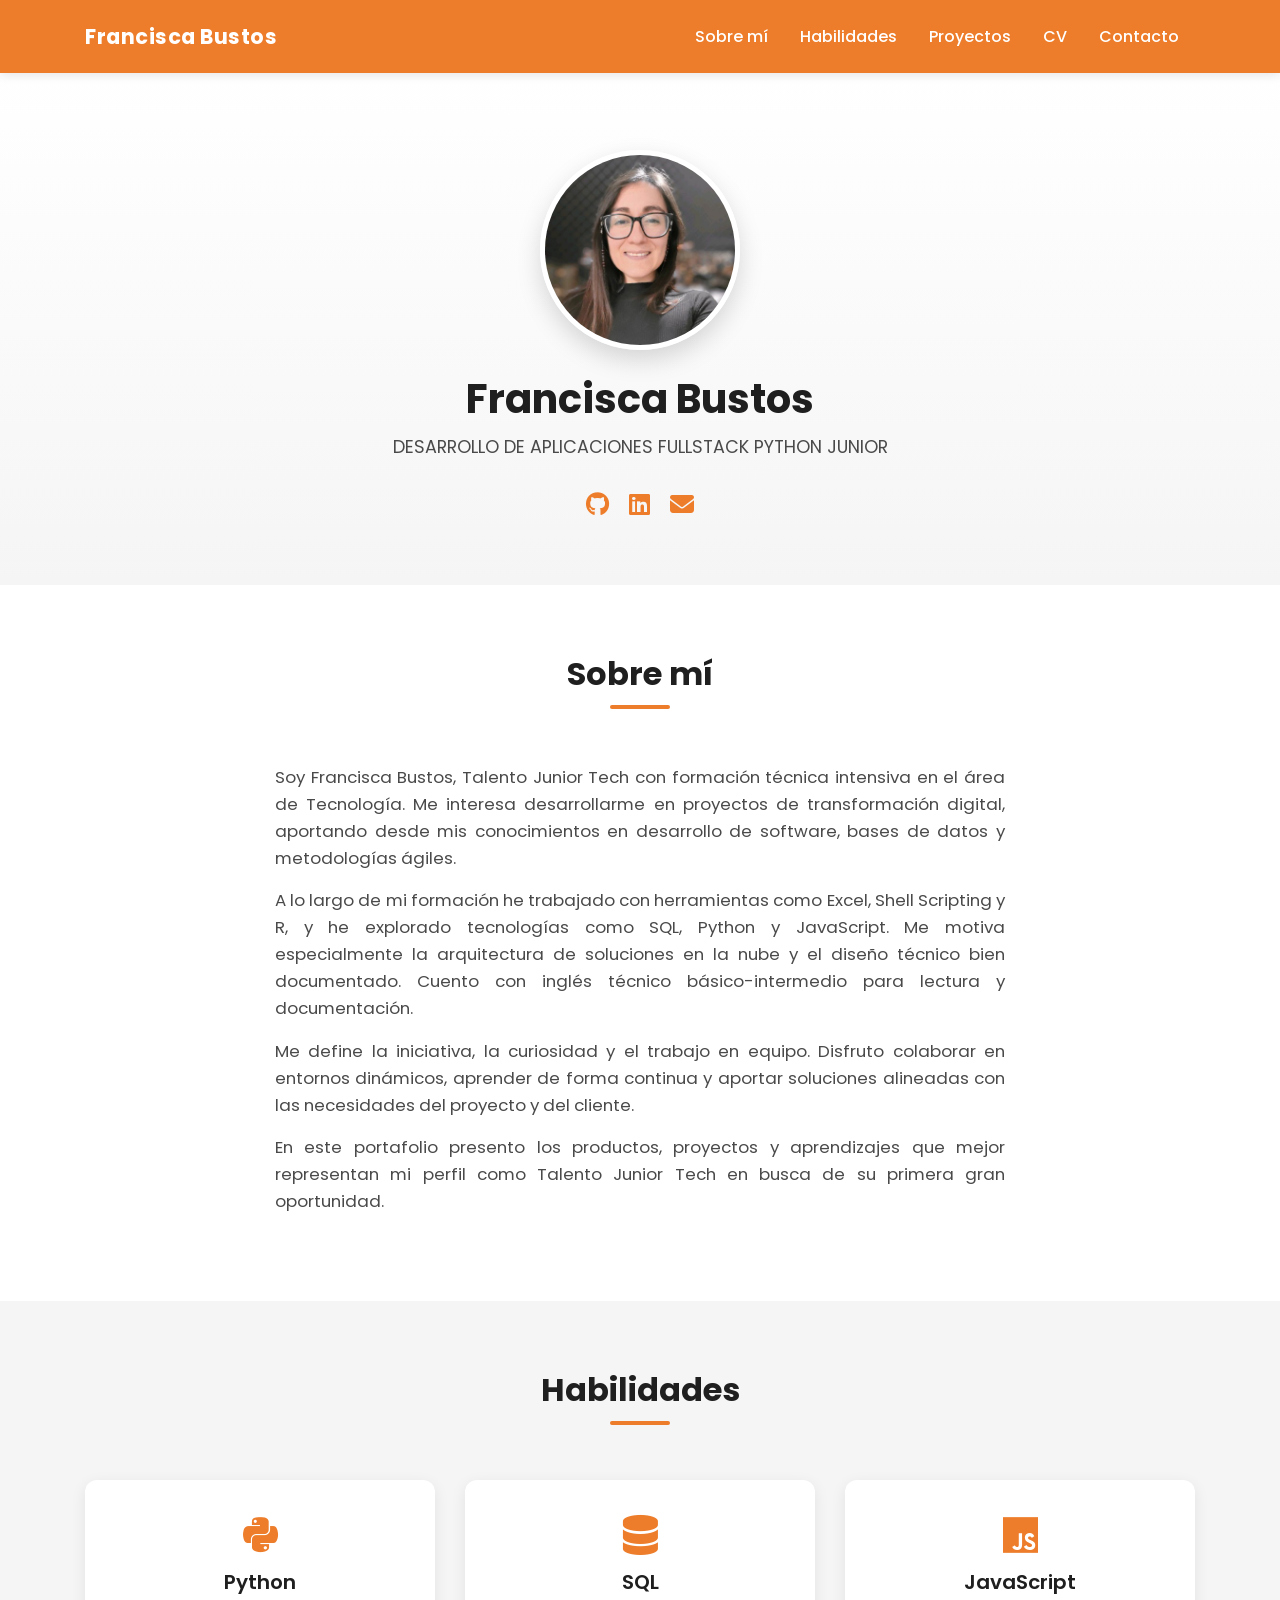
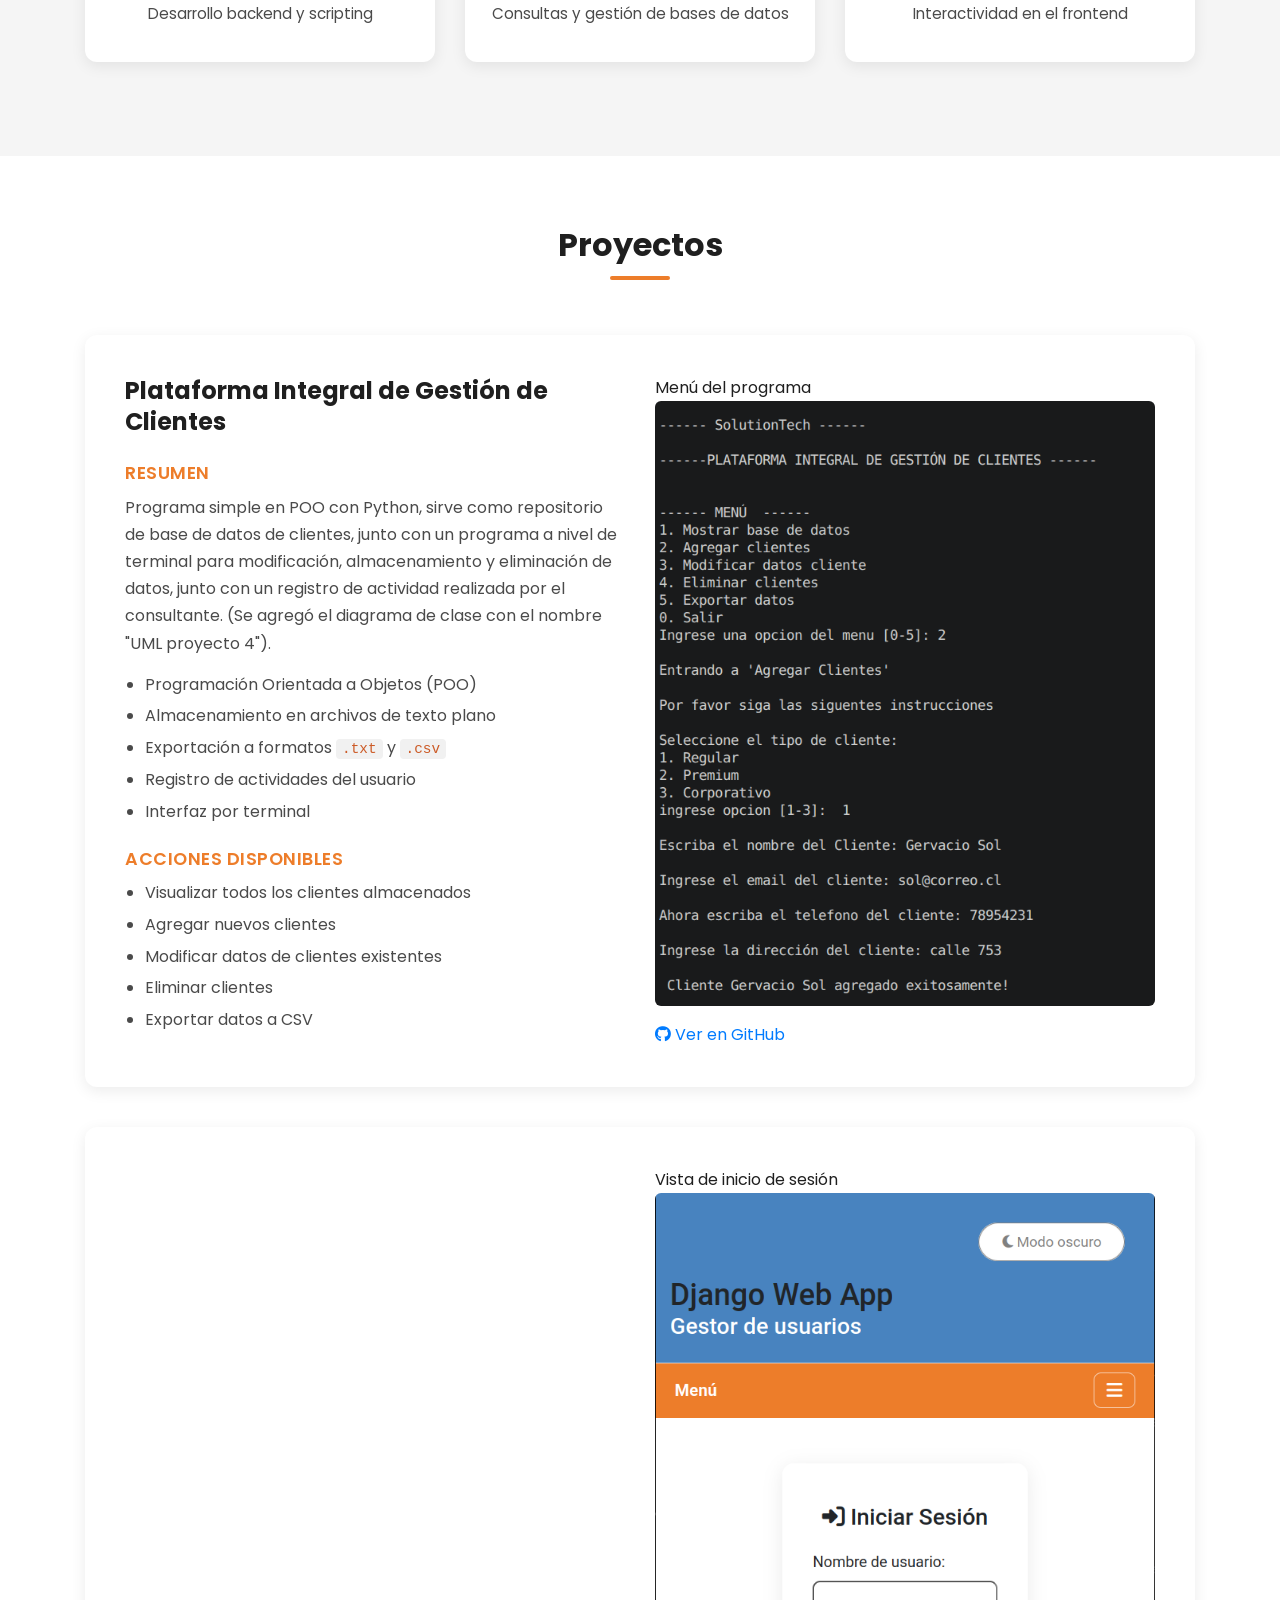
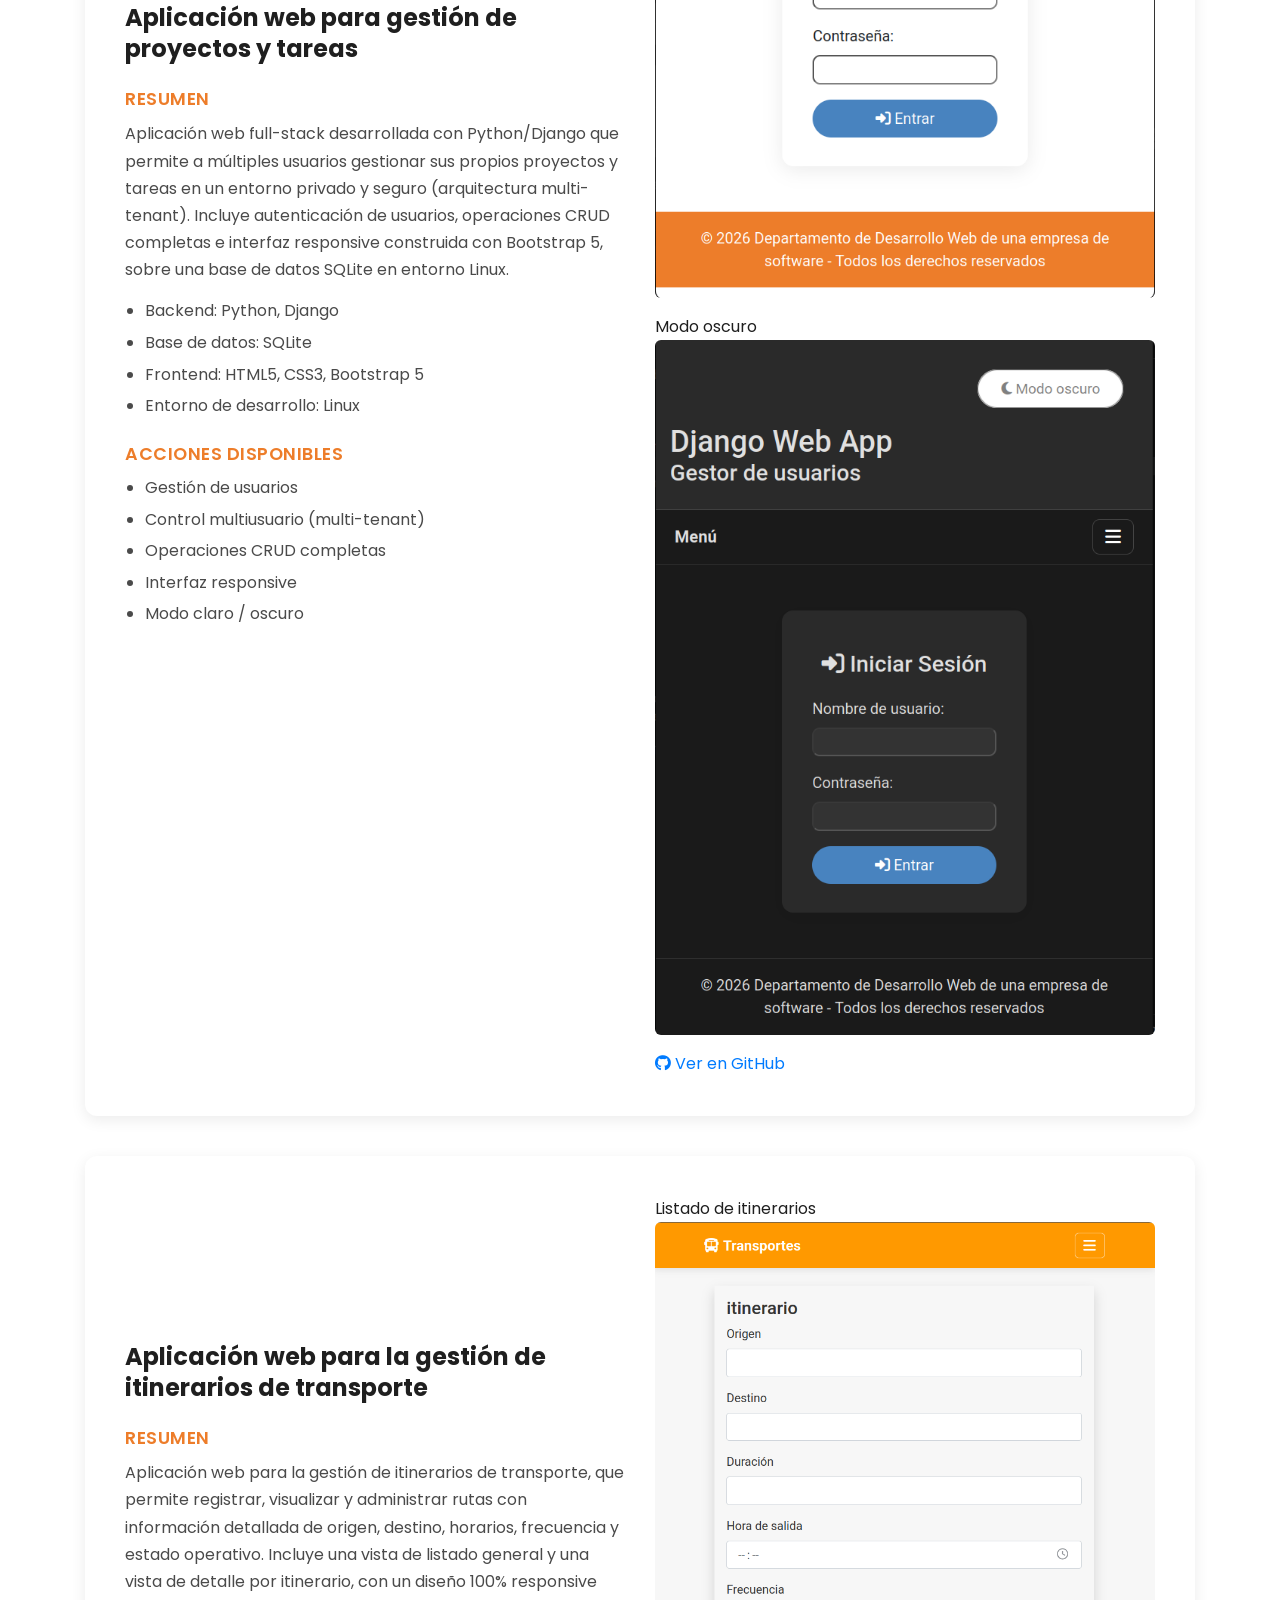
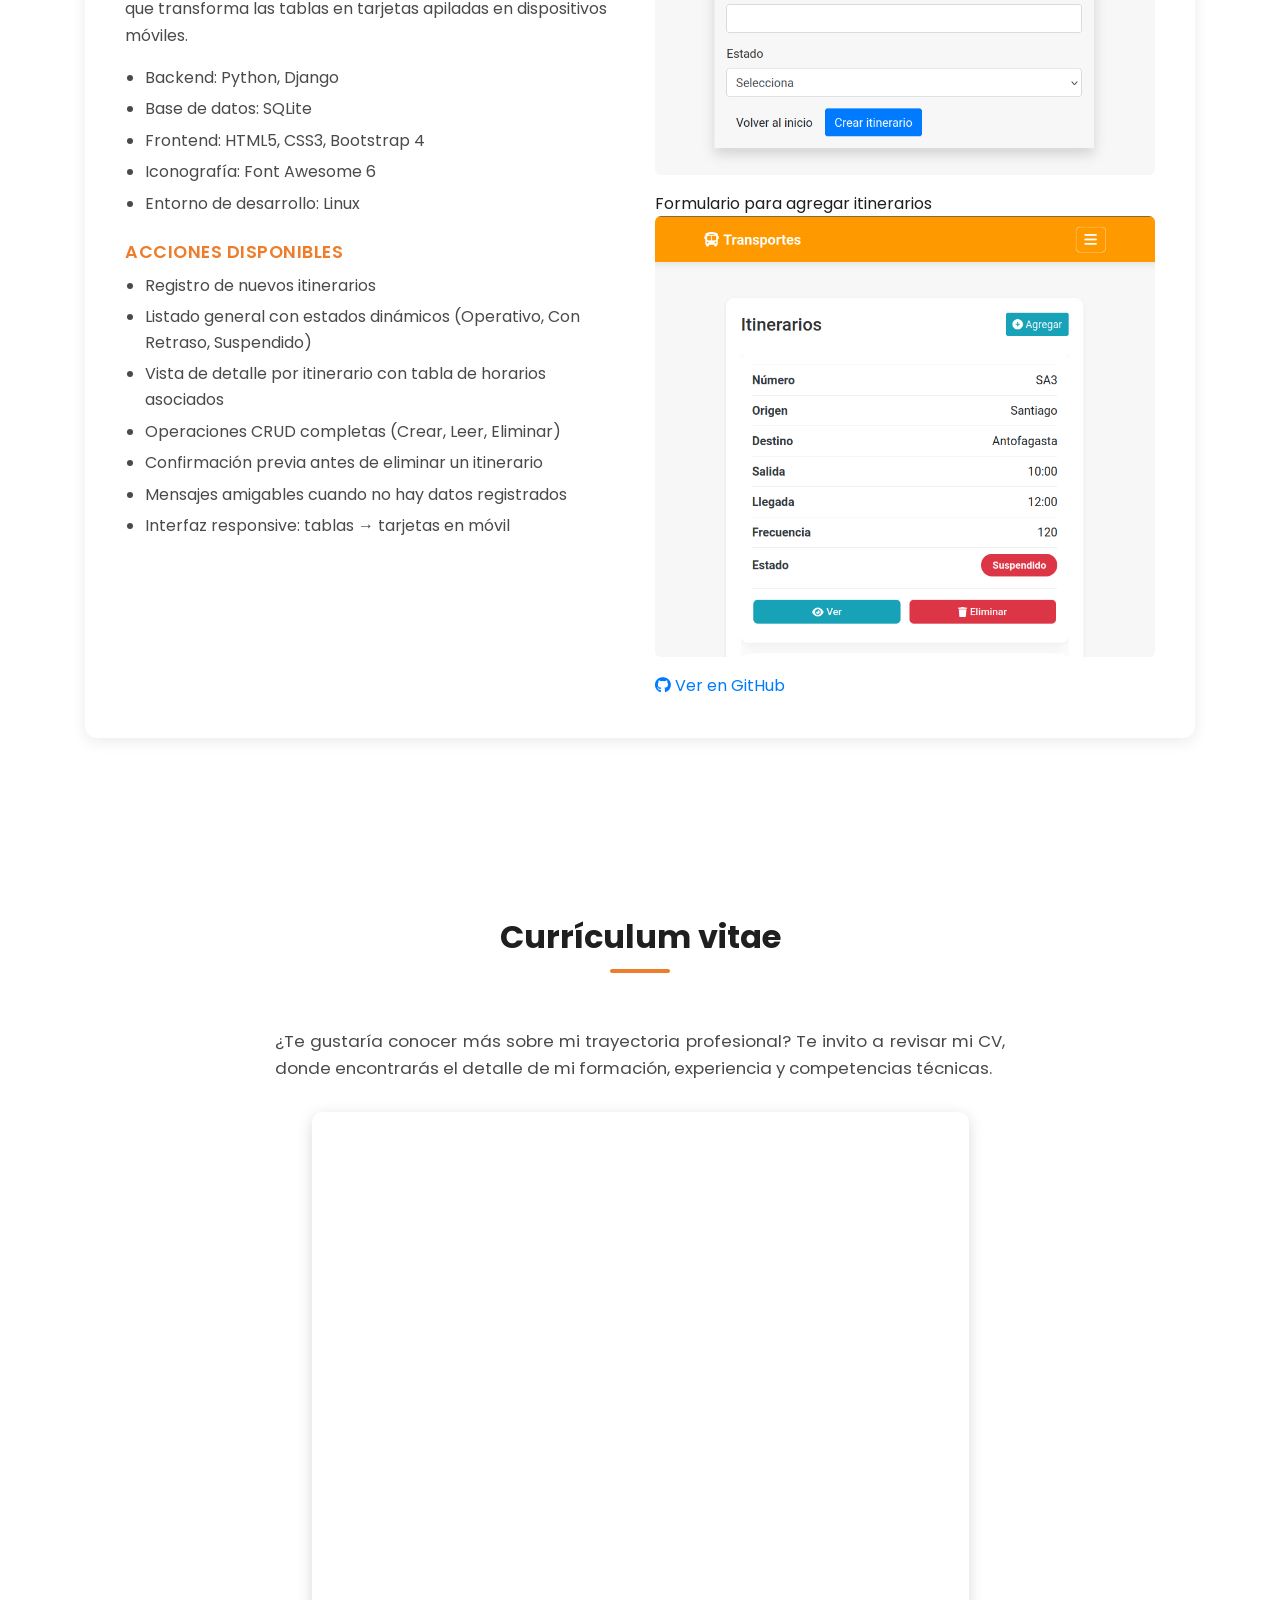
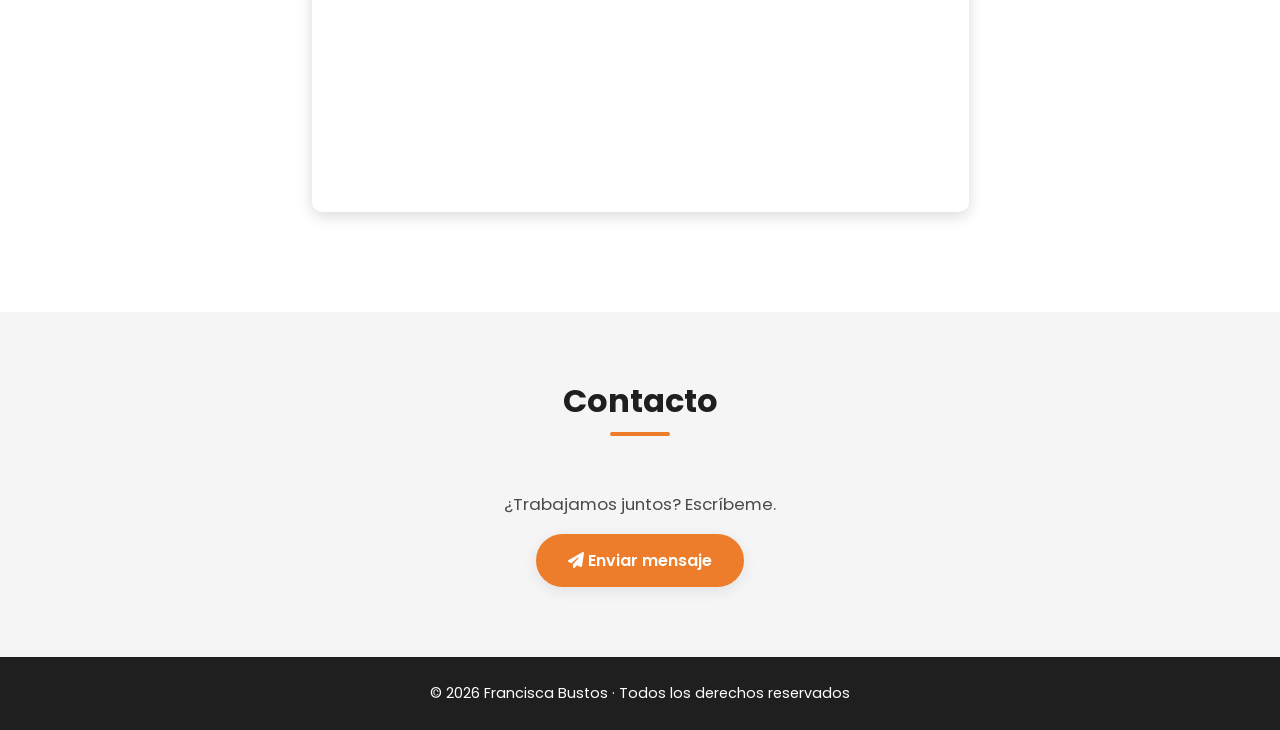
<file: index.html>
<!DOCTYPE html>
<html lang="es">
<head>
    <meta charset="UTF-8">
    <meta name="viewport" content="width=device-width, initial-scale=1.0">
    <title>Francisca Bustos | Portafolio</title>

    <!-- Bootstrap 4 CSS -->
    <link rel="stylesheet" href="https://cdn.jsdelivr.net/npm/bootstrap@4.6.2/dist/css/bootstrap.min.css">

    <!-- Font Awesome -->
    <link rel="stylesheet" href="https://cdnjs.cloudflare.com/ajax/libs/font-awesome/6.5.1/css/all.min.css">

    <!-- Google Fonts -->
    <link rel="preconnect" href="https://fonts.googleapis.com">
    <link rel="preconnect" href="https://fonts.gstatic.com" crossorigin>
    <link href="https://fonts.googleapis.com/css2?family=Poppins:wght@300;400;600;700&display=swap" rel="stylesheet">

    <!-- CSS propio (ruta relativa, funciona en GitHub Pages) -->
    <link rel="stylesheet" href="CSS/estilos.css">
</head>
<body>

    <!-- ===== NAVBAR ===== -->
    <nav class="navbar navbar-expand-lg navbar-custom fixed-top">
        <div class="container">
            <a class="navbar-brand" href="#">Francisca Bustos</a>

            <button class="navbar-toggler" type="button"
                    data-toggle="collapse"
                    data-target="#menuPrincipal"
                    aria-controls="menuPrincipal"
                    aria-expanded="false"
                    aria-label="Abrir menú">
                <i class="fas fa-bars"></i>
            </button>

            <div class="collapse navbar-collapse" id="menuPrincipal">
                <ul class="navbar-nav ml-auto">
                    <li class="nav-item">
                        <a class="nav-link" href="#sobre-mi">Sobre mí</a>
                    </li>
                    <li class="nav-item">
                        <a class="nav-link" href="#habilidades">Habilidades</a>
                    </li>
                    <li class="nav-item">
                        <a class="nav-link" href="#proyectos">Proyectos</a>
                    </li>
                    <li class="nav-item">
                        <a class="nav-link" href="#cv">CV</a>
                    </li>
                    <li class="nav-item">
                        <a class="nav-link" href="#contacto">Contacto</a>
                    </li>
                </ul>
            </div>
        </div>
    </nav>

    <!-- ===== HERO ===== -->
    <header class="hero">
        <div class="container text-center">
            <img src="img/imagen.jpeg" alt="Francisca Bustos" class="hero-img">
            <h1 class="hero-title">Francisca Bustos</h1>
            <p class="hero-subtitle">
                DESARROLLO DE APLICACIONES FULLSTACK PYTHON JUNIOR
            </p>
            <div class="hero-social">
                <a href="https://github.com/FBustosQ" aria-label="GitHub" target="_blank" rel="noopener noreferrer">
                    <i class="fab fa-github"></i>
                </a>
                <a href="https://www.linkedin.com/in/francisca-bustos-5a3294235/" aria-label="LinkedIn" target="_blank" rel="noopener noreferrer">
                    <i class="fab fa-linkedin"></i>
                </a>
                <a href="mailto:fran.bustos.quezada@gmail.com" aria-label="Email">
                    <i class="fas fa-envelope"></i>
                </a>
            </div>
        </div>
    </header>

    <!-- ===== SOBRE MÍ ===== -->
    <section id="sobre-mi" class="section">
        <div class="container">
            <h2 class="section-title">Sobre mí</h2>
            <div class="row justify-content-center">
                <div class="col-md-8">
                    <p class="section-text">
                        Soy Francisca Bustos, Talento Junior Tech con formación técnica intensiva en el área de Tecnología. Me interesa desarrollarme en proyectos de transformación digital, aportando desde mis conocimientos en desarrollo de software, bases de datos y metodologías ágiles.
                    </p>
                    <p class="section-text">
                        A lo largo de mi formación he trabajado con herramientas como Excel, Shell Scripting y R, y he explorado tecnologías como SQL, Python y JavaScript. Me motiva especialmente la arquitectura de soluciones en la nube y el diseño técnico bien documentado. Cuento con inglés técnico básico-intermedio para lectura y documentación.
                    </p>
                    <p class="section-text">
                        Me define la iniciativa, la curiosidad y el trabajo en equipo. Disfruto colaborar en entornos dinámicos, aprender de forma continua y aportar soluciones alineadas con las necesidades del proyecto y del cliente.
                    </p>
                    <p class="section-text">
                        En este portafolio presento los productos, proyectos y aprendizajes que mejor representan mi perfil como Talento Junior Tech en busca de su primera gran oportunidad.
                    </p>
                </div>
            </div>
        </div>
    </section>

    <!-- ===== HABILIDADES ===== -->
    <section id="habilidades" class="section section-alt">
        <div class="container">
            <h2 class="section-title">Habilidades</h2>
            <div class="row justify-content-center">

                <div class="col-md-4 col-sm-6 mb-4">
                    <div class="skill-card">
                        <i class="fab fa-python skill-icon"></i>
                        <h5>Python</h5>
                        <p>Desarrollo backend y scripting</p>
                    </div>
                </div>

                <div class="col-md-4 col-sm-6 mb-4">
                    <div class="skill-card">
                        <i class="fas fa-database skill-icon"></i>
                        <h5>SQL</h5>
                        <p>Consultas y gestión de bases de datos</p>
                    </div>
                </div>

                <div class="col-md-4 col-sm-6 mb-4">
                    <div class="skill-card">
                        <i class="fab fa-js skill-icon"></i>
                        <h5>JavaScript</h5>
                        <p>Interactividad en el frontend</p>
                    </div>
                </div>

            </div>
        </div>
    </section>

    <!-- ===== PROYECTOS ===== -->
    <section id="proyectos" class="section">
        <div class="container">
            <h2 class="section-title">Proyectos</h2>
            <div class="row justify-content-center">
                <div class="col-12">

                    <!-- ===== PROYECTO 1 ===== -->
                    <article class="proyecto-card">
                        <div class="row align-items-center">

                            <!-- Columna izquierda: información -->
                            <div class="col-lg-6 col-md-12 mb-4 mb-lg-0">
                                <h3 class="proyecto-titulo">
                                    Plataforma Integral de Gestión de Clientes
                                </h3>

                                <h4 class="proyecto-subtitulo">Resumen</h4>
                                <p class="proyecto-texto">
                                    Programa simple en POO con Python, sirve como repositorio
                                    de base de datos de clientes, junto con un programa a nivel
                                    de terminal para modificación, almacenamiento y eliminación
                                    de datos, junto con un registro de actividad realizada por
                                    el consultante. (Se agregó el diagrama de clase con el nombre
                                    "UML proyecto 4").
                                </p>

                                <ul class="proyecto-lista">
                                    <li>Programación Orientada a Objetos (POO)</li>
                                    <li>Almacenamiento en archivos de texto plano</li>
                                    <li>Exportación a formatos <code>.txt</code> y <code>.csv</code></li>
                                    <li>Registro de actividades del usuario</li>
                                    <li>Interfaz por terminal</li>
                                </ul>

                                <h4 class="proyecto-subtitulo">Acciones disponibles</h4>
                                <ul class="proyecto-lista">
                                    <li>Visualizar todos los clientes almacenados</li>
                                    <li>Agregar nuevos clientes</li>
                                    <li>Modificar datos de clientes existentes</li>
                                    <li>Eliminar clientes</li>
                                    <li>Exportar datos a CSV</li>
                                </ul>
                            </div>

                            <!-- Columna derecha: imagen -->
                            <div class="col-lg-6 col-md-12">
                                <div class="proyecto-galeria">
                                    <figure class="proyecto-captura">
                                        <figcaption>Menú del programa</figcaption>
                                        <img src="img/proyecto_1.png"
                                             alt="Captura del menú del programa de gestión de clientes"
                                             class="proyecto-imagen">
                                    </figure>

                                    <div class="proyecto-links">
                                        <a href="https://github.com/FBustosQ/Proyecto-Modulo-4.git"
                                           target="_blank"
                                           rel="noopener noreferrer"
                                           class="btn-proyecto">
                                            <i class="fab fa-github"></i> Ver en GitHub
                                        </a>
                                    </div>
                                </div>
                            </div>

                        </div>
                    </article>

                    <!-- ===== PROYECTO 2 ===== -->
                    <article class="proyecto-card">
                        <div class="row align-items-center">

                            <div class="col-lg-6 col-md-12 mb-4 mb-lg-0">
                                <h3 class="proyecto-titulo">
                                    Aplicación web para gestión de proyectos y tareas
                                </h3>

                                <h4 class="proyecto-subtitulo">Resumen</h4>
                                <p class="proyecto-texto">
                                    Aplicación web full-stack desarrollada con Python/Django que permite
                                    a múltiples usuarios gestionar sus propios proyectos y tareas en un
                                    entorno privado y seguro (arquitectura multi-tenant). Incluye
                                    autenticación de usuarios, operaciones CRUD completas e interfaz
                                    responsive construida con Bootstrap 5, sobre una base de datos SQLite
                                    en entorno Linux.
                                </p>

                                <ul class="proyecto-lista">
                                    <li>Backend: Python, Django</li>
                                    <li>Base de datos: SQLite</li>
                                    <li>Frontend: HTML5, CSS3, Bootstrap 5</li>
                                    <li>Entorno de desarrollo: Linux</li>
                                </ul>

                                <h4 class="proyecto-subtitulo">Acciones disponibles</h4>
                                <ul class="proyecto-lista">
                                    <li>Gestión de usuarios</li>
                                    <li>Control multiusuario (multi-tenant)</li>
                                    <li>Operaciones CRUD completas</li>
                                    <li>Interfaz responsive</li>
                                    <li>Modo claro / oscuro</li>
                                </ul>
                            </div>

                            <div class="col-lg-6 col-md-12">
                                <div class="proyecto-galeria">

                                    <figure class="proyecto-captura">
                                        <figcaption>Vista de inicio de sesión</figcaption>
                                        <img src="img/proyecto_2_claro.png"
                                             alt="Vista del formulario de inicio de sesión de la aplicación"
                                             class="proyecto-imagen">
                                    </figure>

                                    <figure class="proyecto-captura">
                                        <figcaption>Modo oscuro</figcaption>
                                        <img src="img/proyecto_2_oscuro.png"
                                             alt="Vista del formulario de inicio de sesión en modo oscuro"
                                             class="proyecto-imagen">
                                    </figure>

                                    <div class="proyecto-links">
                                        <a href="https://github.com/FBustosQ/Proyecto-Modulo-6.git"
                                           target="_blank"
                                           rel="noopener noreferrer"
                                           class="btn-proyecto">
                                            <i class="fab fa-github"></i> Ver en GitHub
                                        </a>
                                    </div>

                                </div>
                            </div>

                        </div>
                    </article>

                    <!-- ===== PROYECTO 3 ===== -->
                    <article class="proyecto-card">
                        <div class="row align-items-center">

                            <div class="col-lg-6 col-md-12 mb-4 mb-lg-0">
                                <h3 class="proyecto-titulo">
                                    Aplicación web para la gestión de itinerarios de transporte
                                </h3>

                                <h4 class="proyecto-subtitulo">Resumen</h4>
                                <p class="proyecto-texto">
                                    Aplicación web para la gestión de itinerarios de transporte, que permite
                                    registrar, visualizar y administrar rutas con información detallada de
                                    origen, destino, horarios, frecuencia y estado operativo. Incluye una
                                    vista de listado general y una vista de detalle por itinerario, con un
                                    diseño 100% responsive que transforma las tablas en tarjetas apiladas
                                    en dispositivos móviles.
                                </p>

                                <ul class="proyecto-lista">
                                    <li>Backend: Python, Django</li>
                                    <li>Base de datos: SQLite</li>
                                    <li>Frontend: HTML5, CSS3, Bootstrap 4</li>
                                    <li>Iconografía: Font Awesome 6</li>
                                    <li>Entorno de desarrollo: Linux</li>
                                </ul>

                                <h4 class="proyecto-subtitulo">Acciones disponibles</h4>
                                <ul class="proyecto-lista">
                                    <li>Registro de nuevos itinerarios</li>
                                    <li>Listado general con estados dinámicos (Operativo, Con Retraso, Suspendido)</li>
                                    <li>Vista de detalle por itinerario con tabla de horarios asociados</li>
                                    <li>Operaciones CRUD completas (Crear, Leer, Eliminar)</li>
                                    <li>Confirmación previa antes de eliminar un itinerario</li>
                                    <li>Mensajes amigables cuando no hay datos registrados</li>
                                    <li>Interfaz responsive: tablas → tarjetas en móvil</li>
                                </ul>
                            </div>

                            <div class="col-lg-6 col-md-12">
                                <div class="proyecto-galeria">

                                    <figure class="proyecto-captura">
                                        <figcaption>Listado de itinerarios</figcaption>
                                        <img src="img/Proyecto3.png"
                                             alt="Vista del listado de itinerarios"
                                             class="proyecto-imagen">
                                    </figure>

                                    <figure class="proyecto-captura">
                                        <figcaption>Formulario para agregar itinerarios</figcaption>
                                        <img src="img/Proyecto3-2.png"
                                             alt="Vista del formulario para agregar itinerarios"
                                             class="proyecto-imagen">
                                    </figure>

                                    <div class="proyecto-links">
                                        <a href="https://github.com/FBustosQ/itinerario_django.git"
                                           target="_blank"
                                           rel="noopener noreferrer"
                                           class="btn-proyecto">
                                            <i class="fab fa-github"></i> Ver en GitHub
                                        </a>
                                    </div>

                                </div>
                            </div>

                        </div>
                    </article>

                </div>
            </div>
        </div>
    </section>
    <!-- ============CV ===============-->
    <section id="cv" class="section">
        <div class="container">
            <h2 class="section-title">Currículum vitae</h2>
            <div class="row justify-content-center">
                <div class="col-md-8">
                    <p class="section-text">
                        ¿Te gustaría conocer más sobre mi trayectoria profesional? Te invito a revisar mi CV, donde encontrarás el detalle de mi formación, experiencia y competencias técnicas.
                    </p>
                    <div class="pdf-container">
                        <iframe
                            src="archivos/Cv-FranciscaBustosQ.pdf" 
                            title="CV de Francisca Bustos">
                        </iframe>
                    </div>
                </div>
            </div>
        </div>
    </section>

    <!-- ===== CONTACTO ===== -->
    <section id="contacto" class="section section-alt">
        <div class="container text-center">
            <h2 class="section-title">Contacto</h2>
            <p class="section-text text-center">¿Trabajamos juntos? Escríbeme.</p>
            <a href="mailto:fran.bustos.quezada@gmail.com" class="btn-contacto">
                <i class="fas fa-paper-plane"></i> Enviar mensaje
            </a>
        </div>
    </section>

    <!-- ===== FOOTER ===== -->
    <footer class="footer-custom">
        <div class="container text-center">
            <p class="mb-0">© 2026 Francisca Bustos · Todos los derechos reservados</p>
        </div>
    </footer>

    <!-- Bootstrap 4 JS (jQuery + Popper + Bootstrap) -->
    <script src="https://cdn.jsdelivr.net/npm/jquery@3.5.1/dist/jquery.slim.min.js"></script>
    <script src="https://cdn.jsdelivr.net/npm/popper.js@1.16.1/dist/umd/popper.min.js"></script>
    <script src="https://cdn.jsdelivr.net/npm/bootstrap@4.6.2/dist/js/bootstrap.min.js"></script>
</body>
</html>
</file>
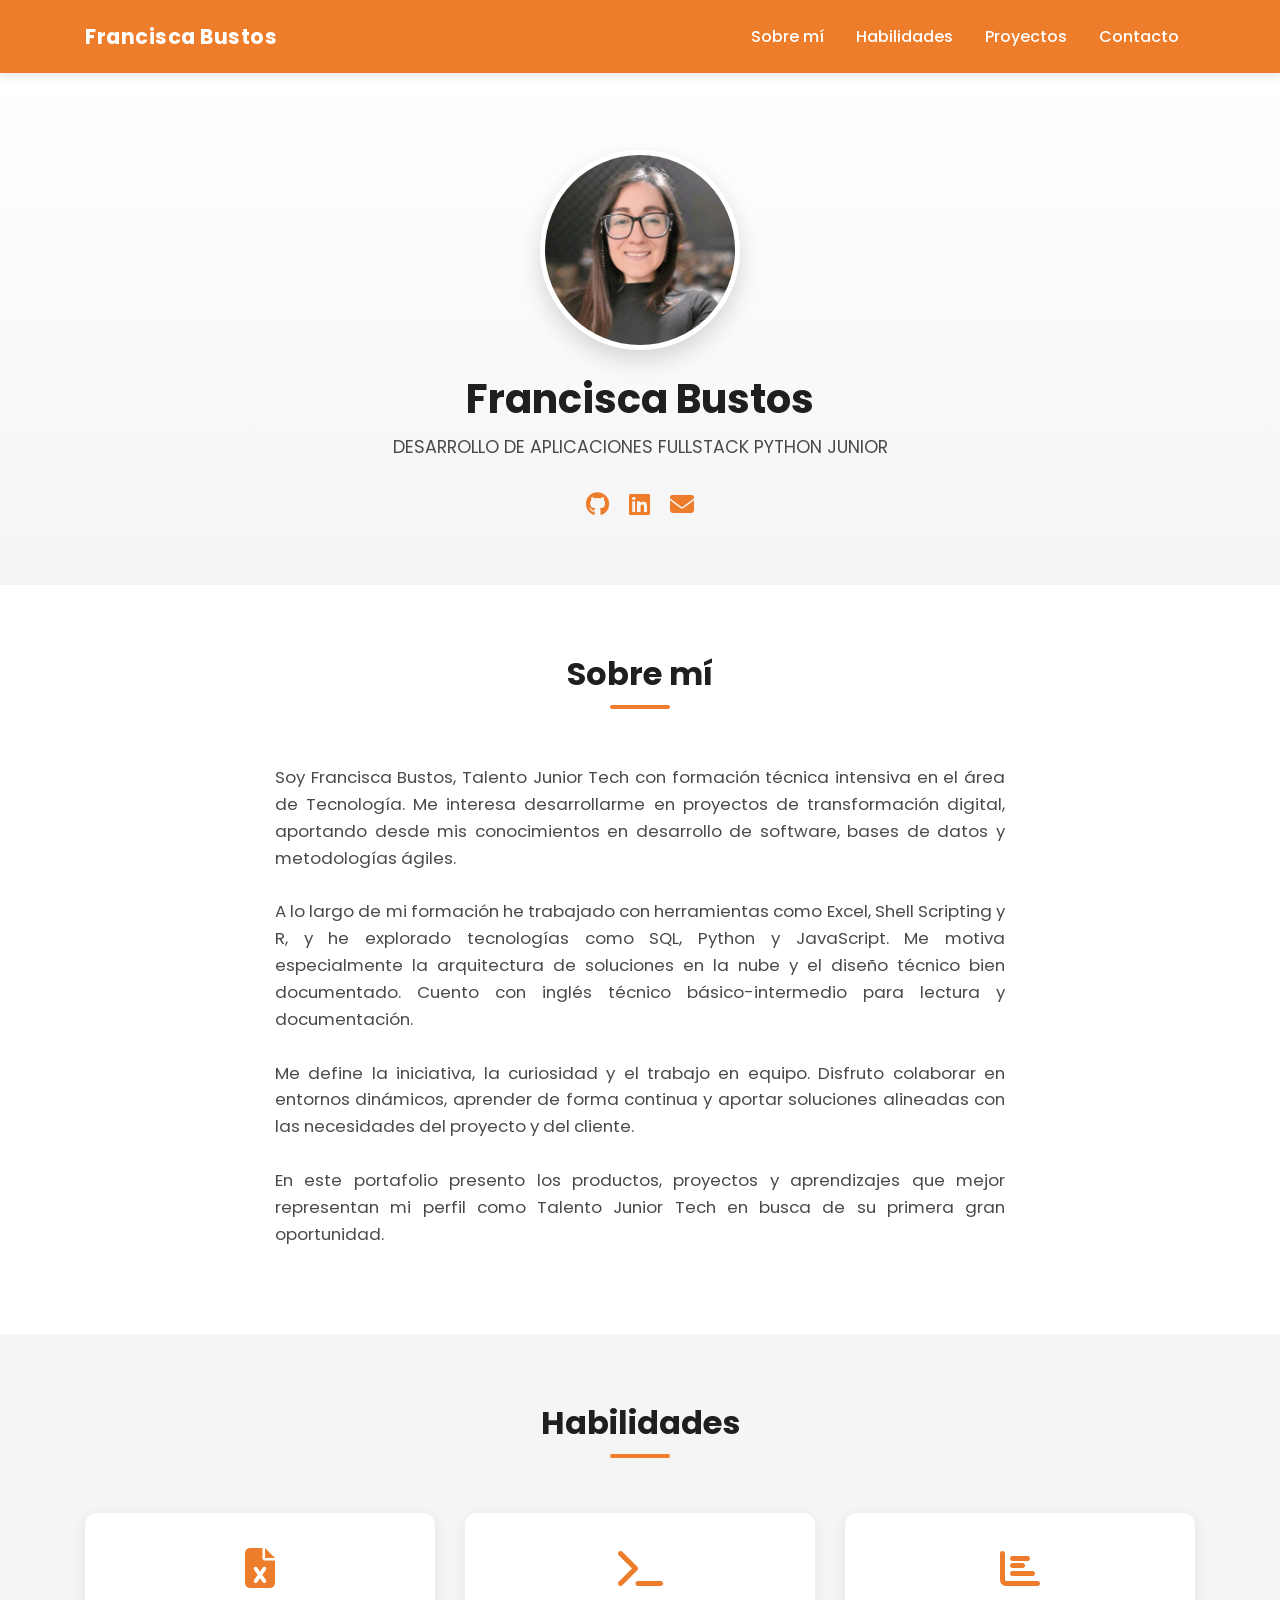
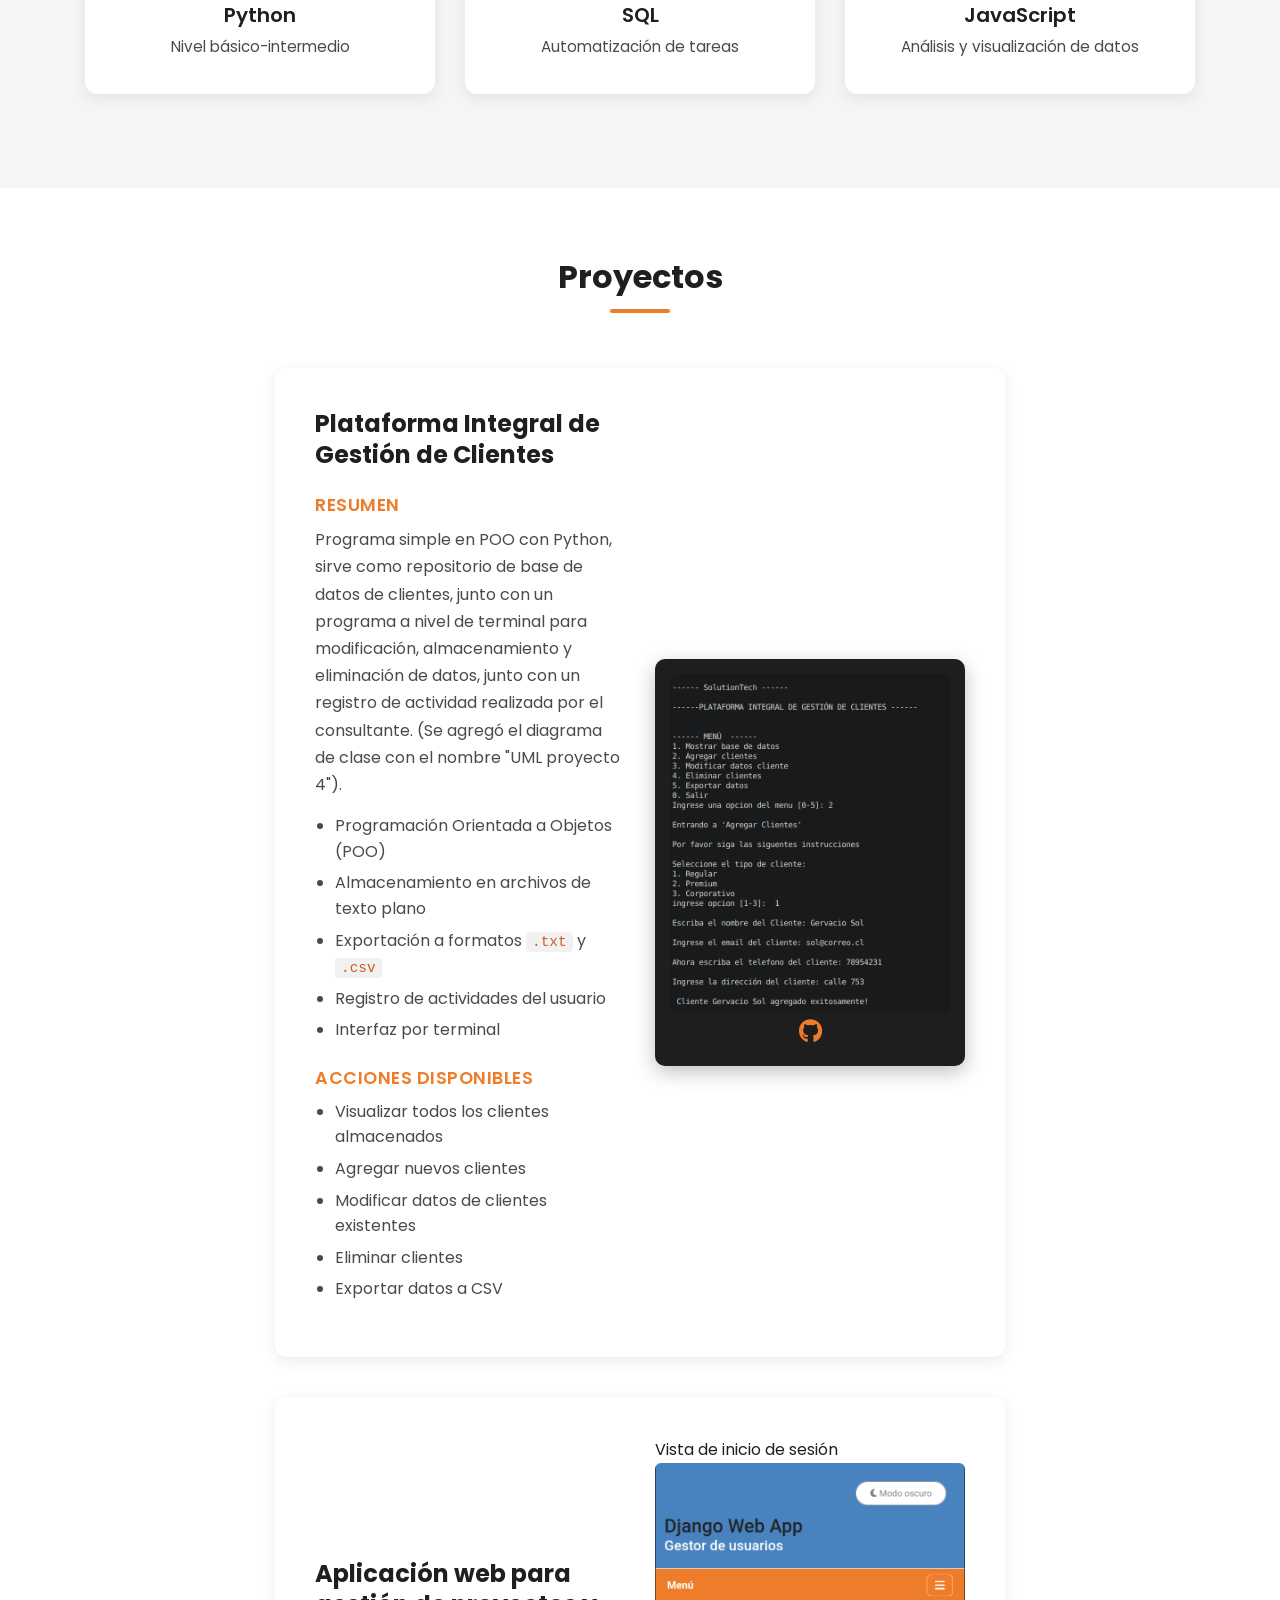
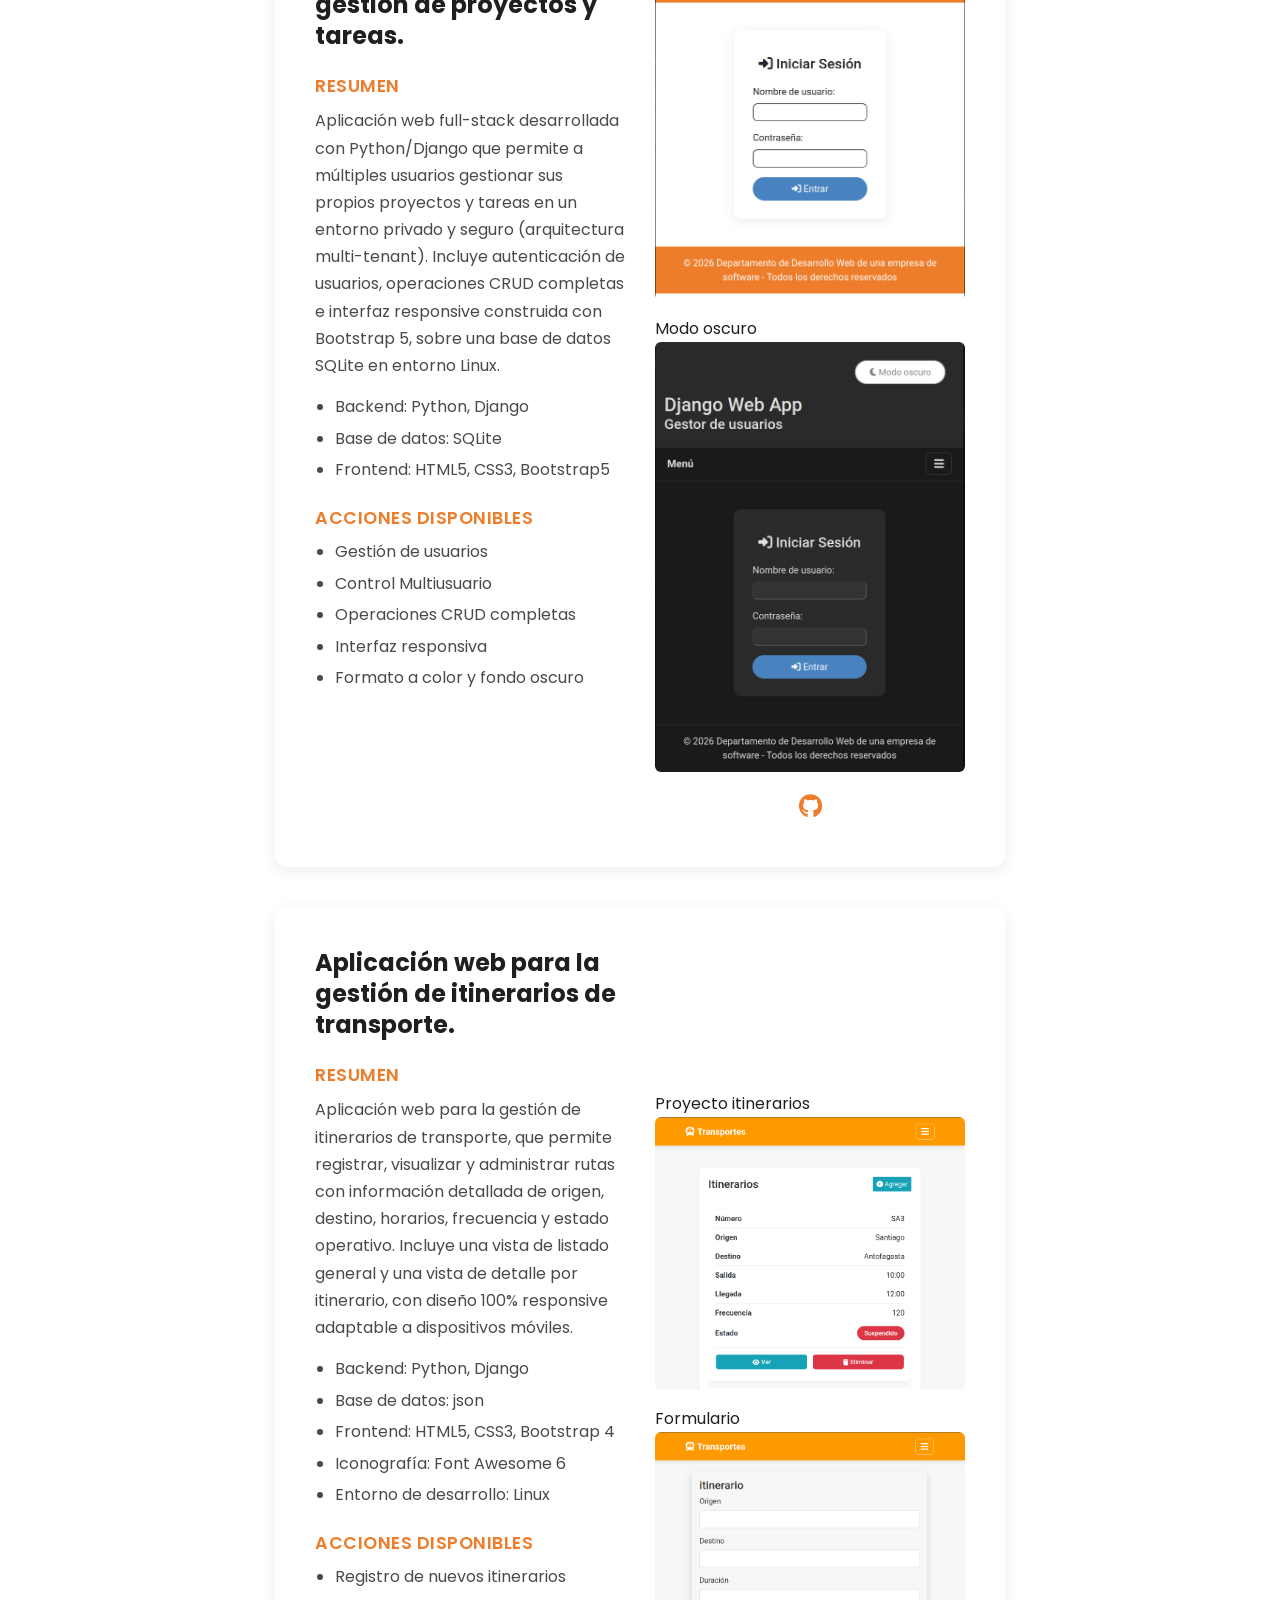
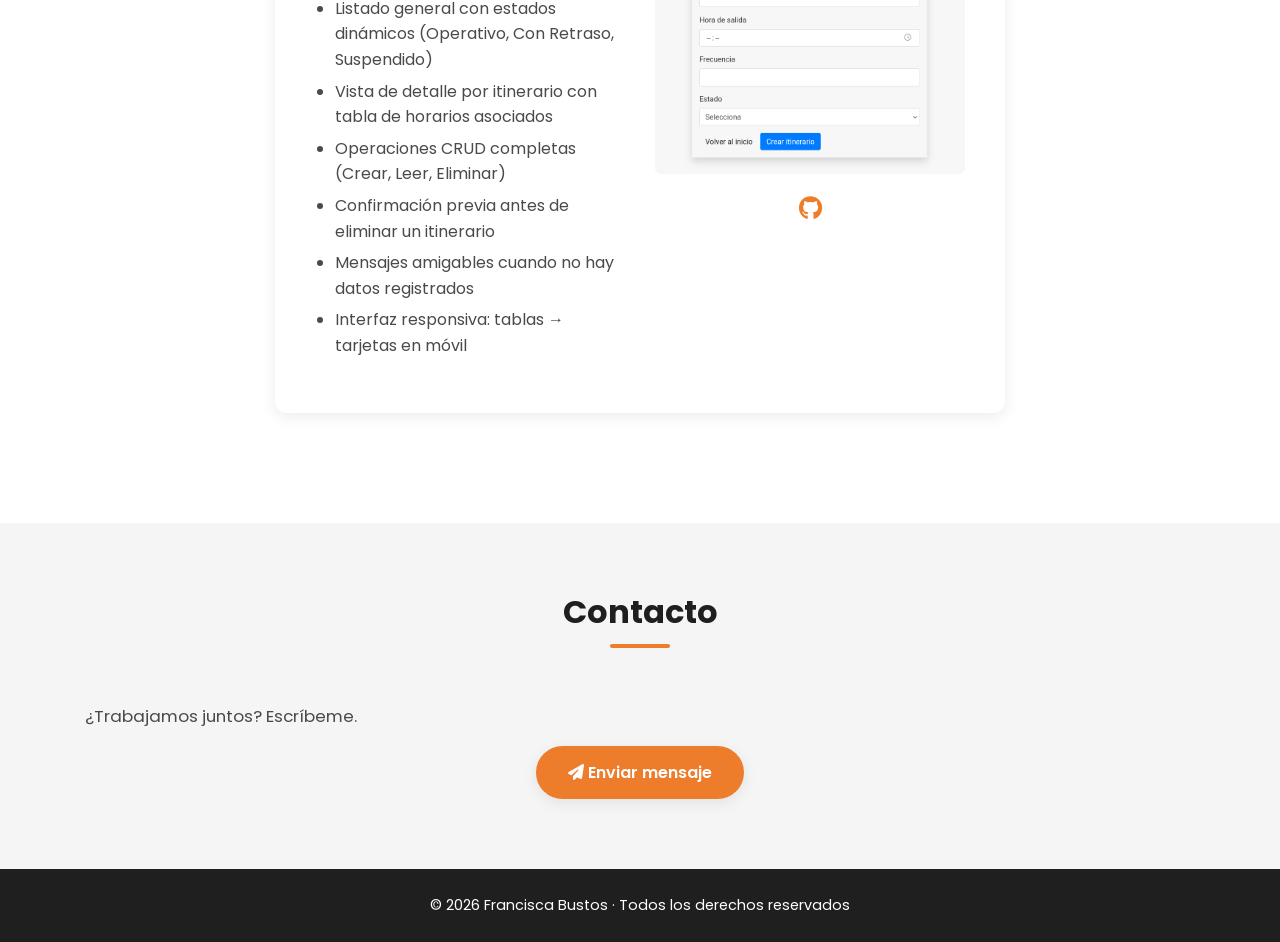
<file: html/index.html>
<!DOCTYPE html>
<html lang="es">
<head>
    <meta charset="UTF-8">
    <meta name="viewport" content="width=device-width, initial-scale=1.0">
    <title>Francisca Bustos | Portafolio</title>

    <!-- Bootstrap 4 CSS -->
    <link rel="stylesheet" href="https://cdn.jsdelivr.net/npm/bootstrap@4.6.2/dist/css/bootstrap.min.css">

    <!-- Font Awesome -->
    <link rel="stylesheet" href="https://cdnjs.cloudflare.com/ajax/libs/font-awesome/6.5.1/css/all.min.css">

    <!-- Google Fonts -->
    <link rel="preconnect" href="https://fonts.googleapis.com">
    <link rel="preconnect" href="https://fonts.gstatic.com" crossorigin>
    <link href="https://fonts.googleapis.com/css2?family=Poppins:wght@300;400;600;700&display=swap" rel="stylesheet">

    <!-- Tu CSS -->
    <link rel="stylesheet" href="/CSS/estilos.css">
</head>
<body>

    <!-- ===== NAVBAR ===== -->
    <nav class="navbar navbar-expand-lg navbar-custom fixed-top">
        <div class="container">
            <a class="navbar-brand" href="#">Francisca Bustos</a>

            <button class="navbar-toggler" type="button" data-toggle="collapse" data-target="#menuPrincipal"
                    aria-controls="menuPrincipal" aria-expanded="false" aria-label="Abrir menú">
                <span class="navbar-toggler-icon">
                    <i class="fas fa-bars"></i>
                </span>
            </button>

            <div class="collapse navbar-collapse" id="menuPrincipal">
                <ul class="navbar-nav ml-auto">
                    <li class="nav-item">
                        <a class="nav-link" href="#sobre-mi">Sobre mí</a>
                    </li>
                    <li class="nav-item">
                        <a class="nav-link" href="#habilidades">Habilidades</a>
                    </li>
                    <li class="nav-item">
                        <a class="nav-link" href="#proyectos">Proyectos</a>
                    </li>
                    <li class="nav-item">
                        <a class="nav-link" href="#contacto">Contacto</a>
                    </li>
                </ul>
            </div>
        </div>
    </nav>

    <!-- ===== HERO ===== -->
    <header class="hero">
        <div class="container text-center">
            <img src="/img/imagen.jpeg" alt="Francisca Bustos" class="hero-img">
            <h1 class="hero-title">Francisca Bustos</h1>
            <p class="hero-subtitle">
                DESARROLLO DE APLICACIONES FULLSTACK PYTHON JUNIOR
            </p>
            <div class="hero-social">
                <a href="https://github.com/FBustosQ" aria-label="GitHub"><i class="fab fa-github"></i></a>
                <a href="https://www.linkedin.com/in/francisca-bustos-5a3294235/" aria-label="LinkedIn"><i class="fab fa-linkedin"></i></a>
                <a href="mailto:fran.bustos.quezada@gmail.com" aria-label="Email"><i class="fas fa-envelope"></i></a>
            </div>
        </div>
    </header>

    <!-- ===== SOBRE MÍ ===== -->
    <section id="sobre-mi" class="section">
        <div class="container">
            <h2 class="section-title">Sobre mí</h2>
            <div class="row justify-content-center">
                <div class="col-md-8">
                    <p class="section-text">
                        Soy Francisca Bustos, Talento Junior Tech con formación técnica intensiva en el área de Tecnología. Me interesa desarrollarme en proyectos de transformación digital, aportando desde mis conocimientos en desarrollo de software, bases de datos y metodologías ágiles. <br><br>

                        A lo largo de mi formación he trabajado con herramientas como Excel, Shell Scripting y R, y he explorado tecnologías como SQL, Python y JavaScript. Me motiva especialmente la arquitectura de soluciones en la nube y el diseño técnico bien documentado. Cuento con inglés técnico básico-intermedio para lectura y documentación.<br><br>

                        Me define la iniciativa, la curiosidad y el trabajo en equipo. Disfruto colaborar en entornos dinámicos, aprender de forma continua y aportar soluciones alineadas con las necesidades del proyecto y del cliente.<br><br>

                        En este portafolio presento los productos, proyectos y aprendizajes que mejor representan mi perfil como Talento Junior Tech en busca de su primera gran oportunidad.
                    </p>
                </div>
            </div>
        </div>
    </section>

    <!-- ===== HABILIDADES ===== -->
    <section id="habilidades" class="section section-alt">
        <div class="container">
            <h2 class="section-title">Habilidades</h2>
            <div class="row justify-content-center">

                <div class="col-md-4 col-sm-6 mb-4">
                    <div class="skill-card">
                        <i class="fas fa-file-excel skill-icon"></i>
                        <h5>Python</h5>
                        <p>Nivel básico-intermedio</p>
                    </div>
                </div>

                <div class="col-md-4 col-sm-6 mb-4">
                    <div class="skill-card">
                        <i class="fas fa-terminal skill-icon"></i>
                        <h5>SQL</h5>
                        <p>Automatización de tareas</p>
                    </div>
                </div>

                <div class="col-md-4 col-sm-6 mb-4">
                    <div class="skill-card">
                        <i class="fas fa-chart-bar skill-icon"></i>
                        <h5>JavaScript</h5>
                        <p>Análisis y visualización de datos</p>
                    </div>
                </div>

            </div>
        </div>
    </section>
    <!-- ==========Proyectos ==============-->
    <section id="proyectos" class="section">
        <div class="container">
            <h2 class="section-title">Proyectos</h2>
            <div class="row justify-content-center">
                <div class="col-md-8">
                    <!-- ===== PROYECTO 1 ===== -->
                    <article class="proyecto-card">
                        <div class="row align-items-center">

                            <!-- Columna izquierda: información -->
                            <div class="col-lg-6 col-md-12 mb-4 mb-lg-0">
                                <h3 class="proyecto-titulo">
                                    Plataforma Integral de Gestión de Clientes
                                </h3>

                                <h4 class="proyecto-subtitulo">Resumen</h4>
                                <p class="proyecto-texto">
                                    Programa simple en POO con Python, sirve como repositorio
                                    de base de datos de clientes, junto con un programa a nivel
                                    de terminal para modificación, almacenamiento y eliminación
                                    de datos, junto con un registro de actividad realizada por
                                    el consultante. (Se agregó el diagrama de clase con el nombre
                                    "UML proyecto 4").
                                </p>

                                <ul class="proyecto-lista">
                                    <li>Programación Orientada a Objetos (POO)</li>
                                    <li>Almacenamiento en archivos de texto plano</li>
                                    <li>Exportación a formatos <code>.txt</code> y <code>.csv</code></li>
                                    <li>Registro de actividades del usuario</li>
                                    <li>Interfaz por terminal</li>
                                </ul>

                                <h4 class="proyecto-subtitulo">Acciones disponibles</h4>
                                <ul class="proyecto-lista">
                                    <li>Visualizar todos los clientes almacenados</li>
                                    <li>Agregar nuevos clientes</li>
                                    <li>Modificar datos de clientes existentes</li>
                                    <li>Eliminar clientes</li>
                                    <li>Exportar datos a CSV</li>
                                </ul>
                            </div>
                            <div class="col-lg-6 col-md-12">
                                <div class="proyecto-imagen-wrapper">
                                    <img src="/img/opcion2.png"
                                        alt="Captura del menú del programa de gestión de clientes"
                                        class="proyecto-imagen">
                                    <div class="hero-social">
                                        <a href="https://github.com/FBustosQ/Proyecto-Modulo-4.git" aria-label="GitHub"><i class="fab fa-github"></i></a>
                                    </div>
                                </div>
                            </div>

                        </div>
                    </article>

                    <!-- ===== PROYECTO 2 ===== -->
                    <article class="proyecto-card">
                        <div class="row align-items-center">

                            <!-- Columna izquierda: información -->
                            <div class="col-lg-6 col-md-12 mb-4 mb-lg-0">
                                <h3 class="proyecto-titulo">
                                    Aplicación web para gestión de proyectos y tareas.
                                </h3>

                                <h4 class="proyecto-subtitulo">Resumen</h4>
                                <p class="proyecto-texto">
                                    Aplicación web full-stack desarrollada con Python/Django que permite a múltiples usuarios gestionar sus propios proyectos y tareas en un entorno privado y seguro (arquitectura multi-tenant). Incluye autenticación de usuarios, operaciones CRUD completas e interfaz responsive construida con Bootstrap 5, sobre una base de datos SQLite en entorno Linux.
                                </p>

                                <ul class="proyecto-lista">
                                    <li>Backend: Python, Django</li>
                                    <li>Base de datos: SQLite</li>
                                    <li>Frontend: HTML5, CSS3, Bootstrap5</li>
                                </ul>

                                <h4 class="proyecto-subtitulo">Acciones disponibles</h4>
                                <ul class="proyecto-lista">
                                    <li>Gestión de usuarios</li>
                                    <li>Control Multiusuario</li>
                                    <li>Operaciones CRUD completas</li>
                                    <li>Interfaz responsiva</li>
                                    <li>Formato a color y fondo oscuro</li>
                                </ul>
                            </div>
                            <div class="col-lg-6 col-md-12">
                            <div class="proyecto-galeria">

                                <!-- Captura principal (modo claro) -->
                                <figure class="proyecto-captura">
                                    <figcaption>Vista de inicio de sesión</figcaption>
                                    <img src="/img/proyecto portafolio 2 modo color.png"
                                        alt="Vista del formulario de inicio de sesión de la aplicación"
                                        class="proyecto-imagen">
                                    
                                </figure>

                                <!-- Captura secundaria (modo oscuro) -->
                                <figure class="proyecto-captura">
                                    <figcaption>Modo oscuro</figcaption>
                                    <img src="/img/Proyecto portafolio 2 modo oscuro.png"
                                        alt="Vista del formulario de inicio de sesión en modo oscuro"
                                        class="proyecto-imagen">
                                    
                                </figure>

                                <!-- Enlaces del proyecto -->
                                <div class="hero-social">
                                        <a href="https://github.com/FBustosQ/Proyecto-Modulo-6.git" aria-label="GitHub"><i class="fab fa-github"></i></a>
                                    </div>

                            </div>
                        </div>

                        </div>
                    </article>

                    <!-- ===== PROYECTO 3 ===== -->
                    <article class="proyecto-card">
                        <div class="row align-items-center">

                            <!-- Columna izquierda: información -->
                            <div class="col-lg-6 col-md-12 mb-4 mb-lg-0">
                                <h3 class="proyecto-titulo">
                                    Aplicación web para la gestión de itinerarios de transporte.
                                </h3>

                                <h4 class="proyecto-subtitulo">Resumen</h4>
                                <p class="proyecto-texto">
                                    Aplicación web para la gestión de itinerarios de transporte, que permite registrar, visualizar y administrar rutas con información detallada de origen, destino, horarios, frecuencia y estado operativo. Incluye una vista de listado general y una vista de detalle por itinerario, con diseño 100% responsive adaptable a dispositivos móviles.
                                </p>

                                <ul class="proyecto-lista">
                                    <li>Backend: Python, Django</li>
                                    <li>Base de datos: json</li>
                                    <li>Frontend: HTML5, CSS3, Bootstrap 4</li>
                                    <li>Iconografía: Font Awesome 6</li>
                                    <li>Entorno de desarrollo: Linux</li>
                                </ul>

                                <h4 class="proyecto-subtitulo">Acciones disponibles</h4>
                                <ul class="proyecto-lista">
                                    <li>Registro de nuevos itinerarios</li>
                                    <li>Listado general con estados dinámicos (Operativo, Con Retraso, Suspendido)</li>
                                    <li>Vista de detalle por itinerario con tabla de horarios asociados</li>
                                    <li>Operaciones CRUD completas (Crear, Leer, Eliminar)</li>
                                    <li>Confirmación previa antes de eliminar un itinerario</li>
                                    <li>Mensajes amigables cuando no hay datos registrados</li>
                                    <li>Interfaz responsiva: tablas → tarjetas en móvil</li>
                                </ul>
                            </div>
                            <div class="col-lg-6 col-md-12">
                            <div class="proyecto-galeria">

                                <!-- Captura principal (modo claro) -->
                                <figure class="proyecto-captura">
                                    <figcaption>Proyecto itinerarios</figcaption>
                                    <img src="/img/Proyecto 3 -2.png"
                                        alt="Vista del lista de itinerarios"
                                        class="proyecto-imagen">
                                    
                                </figure>

                                <!-- Captura secundaria (modo oscuro) -->
                                <figure class="proyecto-captura">
                                    <figcaption>Formulario</figcaption>
                                    <img src="/img/Proyecto3.png"
                                        alt="Vista del formulario para agregar itinerarios"
                                        class="proyecto-imagen">
                                    
                                </figure>

                                <!-- Enlaces del proyecto -->
                                <div class="hero-social">
                                        <a href="https://github.com/FBustosQ/itinerario_django.git" aria-label="GitHub"><i class="fab fa-github"></i></a>
                                    </div>

                            </div>
                        </div>

                        </div>
                    </article>
                </div>
            </div>
        </div>
    </section>

    </section>
    <!-- ===== CONTACTO ===== -->
    <section id="contacto" class="section section-alt">
        <div class="container text-center">
            <h2 class="section-title">Contacto</h2>
            <p class="section-text">¿Trabajamos juntos? Escríbeme.</p>
            <a href="mailto:fran.bustos.quezada@gmail.com" class="btn-contacto">
                <i class="fas fa-paper-plane"></i> Enviar mensaje
            </a>
        </div>
    </section>

    <!-- ===== FOOTER ===== -->
    <footer class="footer-custom">
        <div class="container text-center">
            <p class="mb-0">© 2026 Francisca Bustos · Todos los derechos reservados</p>
        </div>
    </footer>

    <!-- Bootstrap 4 JS (jQuery + Popper + Bootstrap) -->
    <script src="https://cdn.jsdelivr.net/npm/jquery@3.5.1/dist/jquery.slim.min.js"></script>
    <script src="https://cdn.jsdelivr.net/npm/popper.js@1.16.1/dist/umd/popper.min.js"></script>
    <script src="https://cdn.jsdelivr.net/npm/bootstrap@4.6.2/dist/js/bootstrap.min.js"></script>
</body>
</html>
</file>
<file: CSS/estilos.css>
/* =========================================
   VARIABLES Y BASE
   ========================================= */
:root {
    --naranja: #ed7d2a;
    --naranja-oscuro: #cc5b27;
    --gris-oscuro: #1f1f1f;
    --gris-medio: #4a4a4a;
    --gris-claro: #f5f5f5;
    --blanco: #ffffff;
    --sombra: 0 4px 15px rgba(0, 0, 0, 0.08);
    --sombra-hover: 0 10px 25px rgba(0, 0, 0, 0.15);
    --transicion: all 0.3s ease;
}

* {
    box-sizing: border-box;
}

html {
    scroll-behavior: smooth; /* scroll suave al hacer clic en el nav */
}

body {
    font-family: 'Poppins', 'Segoe UI', sans-serif;
    color: var(--gris-oscuro);
    line-height: 1.6;
    padding-top: 70px; /* espacio para el navbar fijo */
}


/* =========================================
   NAVBAR
   ========================================= */
.navbar-custom {
    background-color: var(--naranja);
    box-shadow: 0 2px 10px rgba(0, 0, 0, 0.1);
    padding: 15px 0;
    transition: var(--transicion);
}

.navbar-custom .navbar-brand {
    color: var(--blanco) !important;
    font-weight: 700;
    font-size: 1.3rem;
    letter-spacing: 0.5px;
}

.navbar-custom .nav-link {
    color: var(--blanco) !important;
    font-weight: 500;
    padding: 8px 16px !important;
    border-radius: 6px;
    transition: var(--transicion);
}

.navbar-custom .nav-link:hover,
.navbar-custom .nav-link:focus {
    color: var(--naranja) !important;
    background-color: var(--blanco) !important;
}

/* Botón hamburguesa */
.navbar-toggler {
    border: none;
    color: var(--blanco);
    font-size: 1.3rem;
    outline: none !important;
}

.navbar-toggler-icon i {
    color: var(--blanco);
}

/* =========================================
   HERO (cabecera)
   ========================================= */
.hero {
    padding: 80px 20px 60px;
    text-align: center;
    background: linear-gradient(180deg, #fff 0%, var(--gris-claro) 100%);
}

.hero-img {
    width: 200px;
    height: 200px;
    object-fit: cover;
    border-radius: 50%;
    border: 5px solid var(--blanco);
    box-shadow: var(--sombra-hover);
    margin-bottom: 25px;
    transition: var(--transicion);
}

.hero-img:hover {
    transform: scale(1.05);
}

.hero-title {
    font-size: 2.5rem;
    font-weight: 700;
    color: var(--gris-oscuro);
    margin-bottom: 10px;
}

.hero-subtitle {
    font-size: 1.1rem;
    color: var(--gris-medio);
    max-width: 600px;
    margin: 0 auto 25px;
}

.hero-social {
    display: flex;
    justify-content: center;
    gap: 20px;
}

.hero-social a {
    color: var(--naranja);
    font-size: 1.5rem;
    transition: var(--transicion);
}

.hero-social a:hover {
    color: var(--naranja-oscuro);
    transform: translateY(-4px);
}

/* =========================================
   SECCIONES
   ========================================= */
.section {
    padding: 70px 20px;
}

.section-alt {
    background-color: var(--gris-claro);
}

.section-title {
    text-align: center;
    font-size: 2rem;
    font-weight: 700;
    color: var(--gris-oscuro);
    margin-bottom: 40px;
    position: relative;
    padding-bottom: 15px;
}

.section-title::after {
    content: '';
    display: block;
    width: 60px;
    height: 4px;
    background-color: var(--naranja);
    border-radius: 2px;
    margin: 12px auto 0;
}

.section-text {
    font-size: 1.05rem;
    color: var(--gris-medio);
    text-align: justify;
}

/* =========================================
   TARJETAS DE HABILIDADES
   ========================================= */
.skill-card {
    background-color: var(--blanco);
    padding: 35px 25px;
    border-radius: 12px;
    text-align: center;
    box-shadow: var(--sombra);
    transition: var(--transicion);
    height: 100%;
}

.skill-card:hover {
    transform: translateY(-8px);
    box-shadow: var(--sombra-hover);
}

.skill-icon {
    font-size: 2.5rem;
    color: var(--naranja);
    margin-bottom: 15px;
}

.skill-card h5 {
    font-weight: 600;
    color: var(--gris-oscuro);
    margin-bottom: 8px;
}

.skill-card p {
    color: var(--gris-medio);
    font-size: 0.95rem;
    margin: 0;
}

/* =========================================
   BOTÓN DE CONTACTO
   ========================================= */
.btn-contacto {
    display: inline-block;
    background-color: var(--naranja);
    color: var(--blanco) !important;
    padding: 14px 32px;
    border-radius: 50px;
    text-decoration: none !important;
    font-weight: 600;
    font-size: 1rem;
    box-shadow: var(--sombra);
    transition: var(--transicion);
}

.btn-contacto:hover {
    background-color: var(--naranja-oscuro);
    transform: translateY(-3px);
    box-shadow: var(--sombra-hover);
}

/* =========================================
   FOOTER
   ========================================= */
.footer-custom {
    background-color: var(--gris-oscuro);
    color: var(--blanco);
    padding: 25px 15px;
    text-align: center;
    font-size: 0.9rem;
}

/* =========================================
   RESPONSIVE (móvil)
   ========================================= */
@media (max-width: 991px) {
    /* En móvil, el menú desplegable se apila */
    .navbar-custom .navbar-nav {
        text-align: center;
        padding-top: 15px;
    }

    .navbar-custom .nav-link {
        display: block;
        margin: 5px 0;
    }
}

@media (max-width: 768px) {
    body {
        padding-top: 65px;
    }

    .hero {
        padding: 60px 15px 40px;
    }

    .hero-img {
        width: 150px;
        height: 150px;
    }

    .hero-title {
        font-size: 2rem;
    }

    .hero-subtitle {
        font-size: 1rem;
    }

    .section {
        padding: 50px 15px;
    }

    .section-title {
        font-size: 1.6rem;
    }
}

/* =========================================
   SECCIÓN PROYECTOS
   ========================================= */
.proyecto-card {
    background-color: var(--blanco);
    border-radius: 12px;
    padding: 40px;
    margin-bottom: 40px;
    box-shadow: var(--sombra);
    transition: var(--transicion);
}

.proyecto-card:hover {
    box-shadow: var(--sombra-hover);
}

/* Título del proyecto */
.proyecto-titulo {
    font-size: 1.5rem;
    font-weight: 700;
    color: var(--gris-oscuro);
    margin-bottom: 20px;
    line-height: 1.3;
}

/* Subtítulos internos (Resumen, Acciones...) */
.proyecto-subtitulo {
    font-size: 1.1rem;
    font-weight: 600;
    color: var(--naranja);
    margin-top: 25px;
    margin-bottom: 10px;
    text-transform: uppercase;
    letter-spacing: 0.5px;
}

/* Párrafo del resumen */
.proyecto-texto {
    color: var(--gris-medio);
    font-size: 1rem;
    line-height: 1.7;
    margin-bottom: 15px;
}

/* Listas */
.proyecto-lista {
    padding-left: 20px;
    margin-bottom: 15px;
}

.proyecto-lista li {
    color: var(--gris-medio);
    margin-bottom: 6px;
    line-height: 1.6;
}

/* Código inline */
.proyecto-texto code,
.proyecto-lista code {
    background-color: #f1f1f1;
    color: var(--naranja-oscuro);
    padding: 2px 6px;
    border-radius: 4px;
    font-size: 0.9rem;
}

/* =========================================
   IMAGEN / CAPTURA DEL PROYECTO
   ========================================= */
.proyecto-imagen-wrapper {
    background-color: #1e1e1e;      /* fondo oscuro tipo terminal */
    border-radius: 10px;
    padding: 15px;
    overflow: hidden;
    box-shadow: 0 6px 20px rgba(0, 0, 0, 0.25);
}

.proyecto-imagen {
    display: block;
    width: 100%;
    max-width: 100%;
    height: auto;
    border-radius: 6px;
}

iframe {
    display: block;        /* necesario para que margin auto funcione */
    margin: 30px auto;     /* ← centra horizontalmente */
    width: 90%;
    max-width: 900px;
    height: 700px;
    border: none;
    border-radius: 10px;
    box-shadow: 0 4px 15px rgba(0,0,0,0.15);
}

/* =========================================
   RESPONSIVE
   ========================================= */
@media (max-width: 991px) {
    .proyecto-card {
        padding: 30px 25px;
    }

    .proyecto-titulo {
        font-size: 1.3rem;
    }

    .proyecto-imagen-wrapper {
        margin-top: 25px;
    }
}

@media (max-width: 576px) {
    .proyecto-card {
        padding: 25px 20px;
        border-radius: 8px;
    }

    .proyecto-titulo {
        font-size: 1.15rem;
    }

    .proyecto-subtitulo {
        font-size: 1rem;
    }

    .proyecto-texto,
    .proyecto-lista li {
        font-size: 0.95rem;
    }
}
</file>
